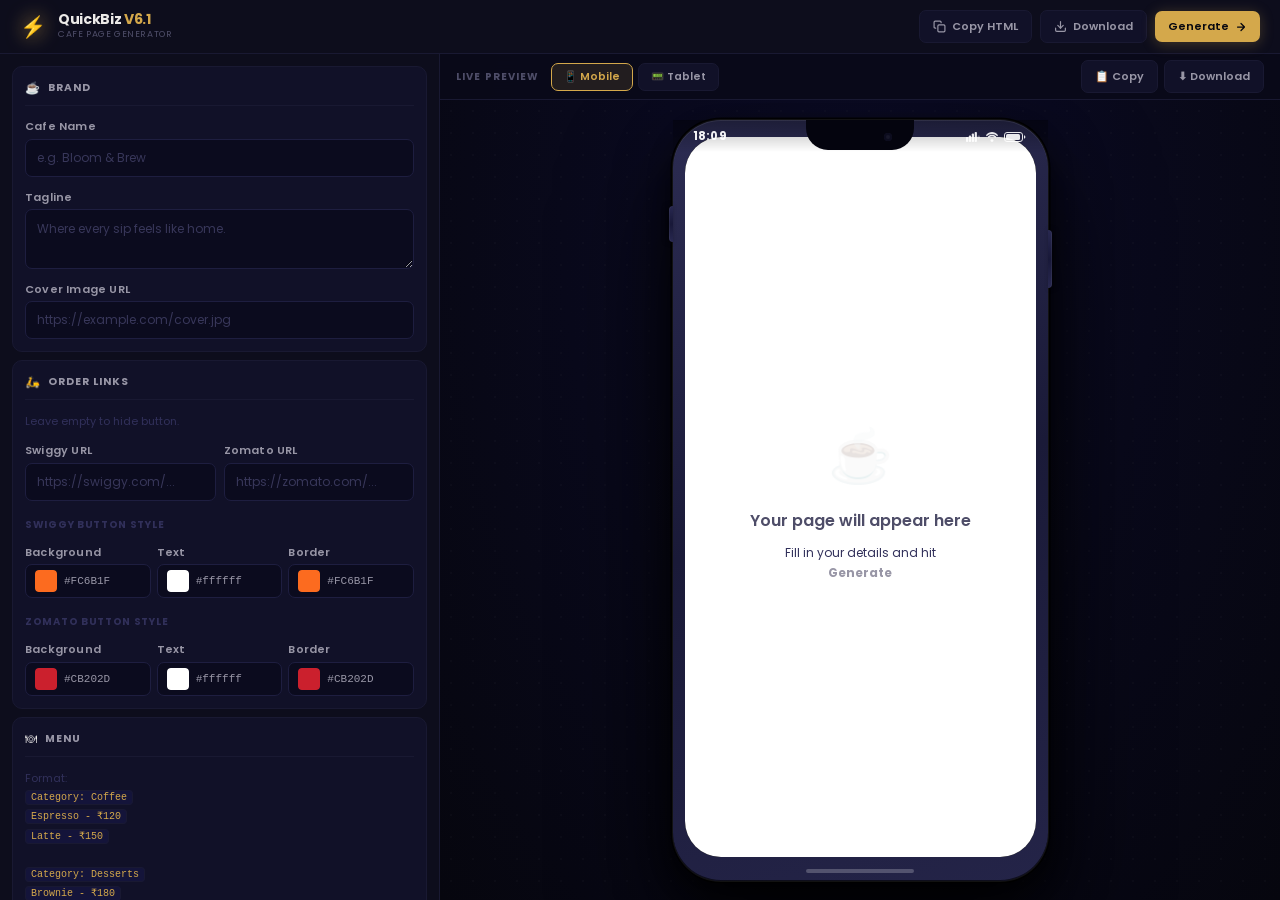
<file: index.html>
<!DOCTYPE html>
<html lang="en">
<head>
  <meta charset="UTF-8" />
  <meta name="viewport" content="width=device-width, initial-scale=1.0" />
  <title>QuickBiz V6.1 — Cafe Page Generator</title>
  <link rel="preconnect" href="https://fonts.googleapis.com" />
  <link rel="preconnect" href="https://fonts.gstatic.com" crossorigin />
  <link
    href="https://fonts.googleapis.com/css2?family=Poppins:wght@300;400;500;600;700;800&family=Playfair+Display:wght@400;600;700&family=Pacifico&display=swap"
    rel="stylesheet"
  />
  <style>
/* ════════════════════════════════════════════════════════════
   QUICKBIZ V6.1 — TOOL SHELL STYLES
   Scope: Builder UI only. Generated page CSS is in script.js.
   ════════════════════════════════════════════════════════════ */

/* ── DESIGN TOKENS ── */
:root {
  /* Shell */
  --bg:      #07070f;
  --pbg:     #0d0d1c;
  --pbdr:    #191932;
  --psurf:   #111128;
  --phov:    #16163a;
  --th:      54px;

  /* Text */
  --t1: #eceae8;  --t2: #9896a6;
  --t3: #4e4d68;  --t4: #31305a;

  /* Gold */
  --gold:    #d4a84b;
  --gold-l:  #e0b85c;
  --gold-d:  rgba(212,168,75,.12);
  --gold-g:  rgba(212,168,75,.28);

  /* Input */
  --ib:   #0b0b1e;
  --ibdr: #1e1e40;
  --itx:  #eceae8;
  --iph:  #38375a;

  /* Layout */
  --pw:   440px;
  --r:    10px;   /* border-radius — single system value */
  --r-sm: 7px;
  --r-lg: 16px;

  /* Spacing scale */
  --s1: 4px;  --s2: 8px;  --s3: 12px;
  --s4: 16px; --s5: 20px; --s6: 24px;

  /* Shadows — consistent system */
  --sh-s: 0 2px 10px rgba(0,0,0,.2);
  --sh-m: 0 4px 20px rgba(0,0,0,.3);
  --sh-l: 0 8px 36px rgba(0,0,0,.4);

  /* Easing */
  --ef: .14s ease;
  --em: .24s ease;
  --es: .38s cubic-bezier(.22,.61,.36,1);

  --font: 'Poppins', sans-serif;
}

/* ── RESET ── */
*, *::before, *::after { box-sizing: border-box; margin: 0; padding: 0; }
html, body { height: 100%; overflow: hidden; }
body {
  font-family: var(--font);
  background: var(--bg);
  color: var(--t1);
  font-size: 13px;
  line-height: 1.5;
  -webkit-font-smoothing: antialiased;
}

/* ════════════
   APP SHELL
════════════ */
#app { display: flex; flex-direction: column; height: 100vh; overflow: hidden; }

/* ── TOPBAR ── */
#topbar {
  height: var(--th);
  background: var(--pbg);
  border-bottom: 1px solid var(--pbdr);
  display: flex; align-items: center; justify-content: space-between;
  padding: 0 var(--s5); flex-shrink: 0; gap: var(--s3); z-index: 100;
}
#topbar-brand { display: flex; align-items: center; gap: var(--s3); }
#topbar-logo  { font-size: 21px; filter: drop-shadow(0 0 10px var(--gold)); flex-shrink: 0; }
#topbar-text  { display: flex; flex-direction: column; gap: 2px; }
#topbar-name  { font-size: 14px; font-weight: 700; letter-spacing: -.35px; line-height: 1; }
#topbar-name mark { background: none; color: var(--gold); }
#topbar-sub   { font-size: 9px; color: var(--t3); letter-spacing: .6px; text-transform: uppercase; }
#topbar-actions { display: flex; gap: var(--s2); align-items: center; }

/* ═══════════════
   BUTTONS
═══════════════ */
.btn {
  display: inline-flex; align-items: center; gap: 6px;
  border: none; border-radius: var(--r-sm);
  font-family: var(--font); font-weight: 600;
  cursor: pointer; white-space: nowrap; flex-shrink: 0;
  position: relative; overflow: hidden;
  transition: background var(--ef), color var(--ef), border-color var(--ef),
              box-shadow var(--ef), transform var(--ef);
}
.btn-sm   { font-size: 11px; padding: 7px 13px; }
.btn-full { width: 100%; justify-content: center; padding: 14px 20px; font-size: 13px; font-weight: 700; border-radius: var(--r); }

/* Gold */
.btn-gold {
  background: var(--gold); color: #07070f;
  box-shadow: 0 2px 14px var(--gold-g);
}
.btn-gold::after {
  content: ''; position: absolute; inset: 0;
  background: linear-gradient(90deg, transparent, rgba(255,255,255,.15), transparent);
  transform: translateX(-100%); transition: transform .5s ease;
}
.btn-gold:hover::after { transform: translateX(100%); }
.btn-gold:hover  { background: var(--gold-l); box-shadow: 0 4px 22px var(--gold-g); transform: translateY(-1px); }
.btn-gold:active { transform: translateY(0); }
.btn-gold.btn-full { box-shadow: 0 4px 28px var(--gold-g); }
.btn-gold.btn-full:hover { box-shadow: 0 6px 36px rgba(212,168,75,.42); }

/* Ghost */
.btn-ghost { background: var(--psurf); color: var(--t2); border: 1px solid var(--pbdr); }
.btn-ghost:hover { background: var(--phov); border-color: #2a2a58; color: var(--t1); }
.btn-ghost:active { transform: scale(.98); }

/* ═════════════
   WORKSPACE
═════════════ */
#workspace { display: flex; flex: 1; overflow: hidden; }

/* ═══════════
   LEFT PANEL
═══════════ */
#panel {
  width: var(--pw); min-width: var(--pw);
  background: var(--pbg); border-right: 1px solid var(--pbdr);
  overflow: hidden; display: flex; flex-direction: column;
}
#panel-body {
  flex: 1; overflow-y: auto; overflow-x: hidden;
  padding: var(--s3); display: flex; flex-direction: column; gap: var(--s2);
  scrollbar-width: thin; scrollbar-color: var(--pbdr) transparent;
}
#panel-body::-webkit-scrollbar { width: 3px; }
#panel-body::-webkit-scrollbar-thumb { background: var(--pbdr); border-radius: 3px; }

/* ── CFG BLOCKS ── */
.cfg-block {
  background: var(--psurf); border: 1px solid var(--pbdr);
  border-radius: var(--r); padding: var(--s3);
  display: flex; flex-direction: column; gap: var(--s3);
  transition: border-color var(--ef);
}
.cfg-block:hover { border-color: #252558; }

.cfg-head {
  display: flex; align-items: center; gap: var(--s2);
  padding-bottom: var(--s2); border-bottom: 1px solid var(--pbdr);
}
.cfg-head h3 { font-size: 10.5px; font-weight: 700; text-transform: uppercase; letter-spacing: .95px; color: var(--t2); flex: 1; }
.cfg-icon    { font-size: 12px; }

.cfg-hint { font-size: 11px; color: var(--t4); line-height: 1.65; }
.cfg-hint code { background: #14143a; border: 1px solid var(--pbdr); border-radius: 4px; padding: 1px 5px; font-size: 10px; color: var(--gold); font-family: 'Courier New', monospace; }

.cfg-sub-head { font-size: 10px; font-weight: 700; text-transform: uppercase; letter-spacing: .7px; color: var(--t4); margin-top: var(--s1); }

/* ── FIELDS ── */
.field { display: flex; flex-direction: column; gap: 4px; }
.row2  { display: grid; grid-template-columns: 1fr 1fr; gap: var(--s2); }
.row3  { display: grid; grid-template-columns: 1fr 1fr 1fr; gap: 6px; }

label { font-size: 11px; font-weight: 600; color: var(--t2); letter-spacing: .2px; }

.field-note { font-size: 10.5px; color: var(--t4); line-height: 1.5; margin-top: 3px; }
.field-note code { background: #14143a; border-radius: 3px; padding: 1px 4px; font-size: 10px; color: var(--gold); font-family: 'Courier New', monospace; }

/* ── TEXT INPUTS ── */
input[type=text], input[type=url], input[type=tel],
input[type=number], textarea {
  background: var(--ib); border: 1px solid var(--ibdr);
  border-radius: var(--r-sm); color: var(--itx);
  font-family: var(--font); font-size: 12px;
  padding: 9px 11px; width: 100%; outline: none; resize: vertical;
  transition: border-color var(--ef), box-shadow var(--ef), background var(--ef);
}
input::placeholder, textarea::placeholder { color: var(--iph); }
input:focus, textarea:focus {
  border-color: var(--gold); background: #121230;
  box-shadow: 0 0 0 3px var(--gold-d);
}
textarea { line-height: 1.65; }

/* ── COLOR FIELDS ── */
.clr-field {
  display: flex; align-items: center; gap: 7px;
  background: var(--ib); border: 1px solid var(--ibdr);
  border-radius: var(--r-sm); padding: 5px 9px;
  transition: border-color var(--ef), box-shadow var(--ef);
}
.clr-field:focus-within { border-color: var(--gold); box-shadow: 0 0 0 3px var(--gold-d); }
input[type=color] { width: 22px; height: 22px; border: none; background: none; padding: 0; outline: none; cursor: pointer; border-radius: 4px; flex-shrink: 0; }
input[type=color]::-webkit-color-swatch-wrapper { padding: 0; }
input[type=color]::-webkit-color-swatch { border: none; border-radius: 3px; }
.clr-hex {
  background: transparent !important; border: none !important;
  padding: 0 !important; box-shadow: none !important;
  font-size: 11px !important; font-family: 'Courier New', monospace !important;
  color: var(--t2) !important; width: 100% !important; resize: none !important;
}
.clr-hex:focus { border: none !important; box-shadow: none !important; }

/* ── LOYALTY TOGGLE ── */
.toggle-switch { cursor: pointer; margin-left: auto; display: block; }
.toggle-switch input { display: none; }
.toggle-track {
  display: block; width: 40px; height: 22px;
  background: var(--ibdr); border-radius: 11px; position: relative;
  transition: background var(--em);
}
.toggle-thumb {
  position: absolute; top: 2px; left: 2px;
  width: 18px; height: 18px; border-radius: 50%;
  background: #fff; box-shadow: 0 1px 4px rgba(0,0,0,.3);
  transition: transform var(--em), box-shadow var(--em);
}
.toggle-switch input:checked + .toggle-track { background: var(--gold); }
.toggle-switch input:checked + .toggle-track .toggle-thumb {
  transform: translateX(18px);
  box-shadow: 0 1px 7px rgba(212,168,75,.5);
}
.loyalty-panel {
  display: flex; flex-direction: column; gap: var(--s3);
  overflow: hidden; max-height: 0; opacity: 0;
  transition: max-height var(--es), opacity var(--em);
}
.loyalty-panel.open { max-height: 500px; opacity: 1; }

/* ── FONT PICKER ── */
.font-grid { display: grid; grid-template-columns: 1fr 1fr 1fr; gap: var(--s2); }
.font-opt  { cursor: pointer; }
.font-opt input[type=radio] { display: none; }
.font-card {
  display: flex; flex-direction: column; align-items: center; gap: 4px;
  padding: 11px 5px; border: 1px solid var(--pbdr);
  border-radius: var(--r-sm); background: var(--ib); text-align: center;
  transition: border-color var(--ef), background var(--ef), transform var(--ef);
}
.font-opt:hover .font-card { border-color: #28285e; background: #131340; transform: translateY(-1px); }
.font-opt input:checked + .font-card { border-color: var(--gold); background: var(--gold-d); box-shadow: 0 0 0 1px var(--gold); }
.font-prev { font-size: 15px; font-weight: 700; color: var(--t1); line-height: 1; }
.font-meta { font-size: 9px; color: var(--t3); line-height: 1; }
.font-modern  { font-family: 'Poppins', sans-serif; }
.font-elegant { font-family: 'Playfair Display', serif; }
.font-cute    { font-family: 'Pacifico', cursive; }

.panel-cta { padding: 4px 0 6px; }

/* ═══════════════════
   RIGHT — PREVIEW
═══════════════════ */
#preview-area {
  flex: 1; display: flex; flex-direction: column;
  background: radial-gradient(ellipse at 50% 20%, #0c0c28 0%, #06060e 100%);
  overflow: hidden; position: relative;
}

/* ── PREVIEW BAR ── */
#preview-bar {
  height: 46px; background: rgba(10,10,26,.96); backdrop-filter: blur(14px);
  border-bottom: 1px solid var(--pbdr);
  display: flex; align-items: center; justify-content: space-between;
  padding: 0 var(--s4); flex-shrink: 0; gap: var(--s3); z-index: 10;
}
#preview-bar-l { display: flex; align-items: center; gap: var(--s3); }
#preview-label { font-size: 10px; font-weight: 700; text-transform: uppercase; letter-spacing: 1.1px; color: var(--t3); }

#device-tabs { display: flex; gap: 5px; }
.dev-tab {
  background: var(--psurf); border: 1px solid var(--pbdr);
  border-radius: var(--r-sm); color: var(--t2); font-family: var(--font);
  font-size: 10.5px; font-weight: 600; padding: 5px 12px; cursor: pointer;
  transition: background var(--ef), border-color var(--ef), color var(--ef);
}
.dev-tab:hover  { background: var(--phov); border-color: #282862; }
.dev-tab.active { background: var(--gold-d); border-color: var(--gold); color: var(--gold); }
#preview-bar-r { display: flex; gap: 6px; }

/* ── PREVIEW STAGE ── */
#preview-stage {
  flex: 1; display: flex; align-items: center; justify-content: center;
  overflow: hidden; position: relative;
  background-image: radial-gradient(circle, rgba(255,255,255,.02) 1px, transparent 1px);
  background-size: 22px 22px;
}

#stage-ambient {
  position: absolute; width: 500px; height: 500px;
  background: radial-gradient(circle, rgba(212,168,75,.055) 0%, transparent 65%);
  border-radius: 50%; pointer-events: none; z-index: 0;
  top: 50%; left: 50%; transform: translate(-50%,-50%);
}

/* ══════════════════════════
   DEVICE FRAME
══════════════════════════ */
#device {
  position: relative; z-index: 1; flex-shrink: 0;
  background: linear-gradient(162deg, #2c2c52 0%, #1a1a38 50%, #242448 100%);
  box-shadow:
    0 0 0 1px rgba(255,255,255,.07),
    0 0 0 2.5px rgba(0,0,0,.88),
    0 54px 110px rgba(0,0,0,.75),
    0 26px 55px rgba(0,0,0,.55),
    0 10px 24px rgba(0,0,0,.4),
    inset 0 1px 0 rgba(255,255,255,.12),
    inset 0 -1px 0 rgba(0,0,0,.6);
  transition: width var(--em), border-radius var(--em), padding var(--em);
}
.device-mobile { width: 375px; border-radius: 48px; padding: 17px 12px 24px; }
.device-tablet { width: 490px; border-radius: 28px; padding: 12px 10px 18px; }

#device::before {
  content: ''; position: absolute; right: -4px; top: 110px;
  width: 4px; height: 58px;
  background: linear-gradient(to bottom, #282850, #181838, #282850);
  border-radius: 0 4px 4px 0;
  box-shadow: 2px 0 5px rgba(0,0,0,.55), inset -1px 0 0 rgba(255,255,255,.06);
}
#device::after {
  content: ''; position: absolute; left: -4px; top: 86px;
  width: 4px; height: 36px;
  background: linear-gradient(to bottom, #282850, #181838, #282850);
  border-radius: 4px 0 0 4px;
  box-shadow: -2px 0 5px rgba(0,0,0,.55), inset 1px 0 0 rgba(255,255,255,.06);
}

/* Status bar */
#device-status {
  position: absolute; top: 0; left: 0; right: 0; height: 32px;
  display: flex; align-items: center; justify-content: space-between;
  padding: 0 22px 0 20px; z-index: 9; pointer-events: none;
  background: linear-gradient(to bottom, rgba(0,0,0,.3) 0%, transparent 100%);
}
#device-clock {
  font-size: 11.5px; font-weight: 700; color: rgba(255,255,255,.94);
  letter-spacing: .3px; padding-top: 2px; font-family: var(--font);
}
#device-icons { display: flex; align-items: center; gap: 5px; padding-top: 2px; }
.device-tablet #device-status { display: none; }

/* Notch */
#device-notch {
  position: absolute; top: 0; left: 50%; transform: translateX(-50%);
  width: 108px; height: 30px; background: #04040e;
  border-radius: 0 0 22px 22px; z-index: 10; pointer-events: none;
  display: flex; align-items: center; justify-content: flex-end; padding-right: 22px;
}
#device-cam { width: 8px; height: 8px; border-radius: 50%; background: #18182a; box-shadow: inset 0 0 0 2px #0c0c1e; margin-top: 5px; }
.device-tablet #device-notch { display: none; }

/* Screen */
#device-screen {
  position: relative; border-radius: 36px; overflow: hidden;
  background: #030308; height: min(720px, 80vh);
  box-shadow: inset 0 0 0 1px rgba(0,0,0,.95), inset 0 3px 16px rgba(0,0,0,.7);
}
.device-tablet #device-screen { border-radius: 20px; }

/* Home bar */
#device-home {
  position: absolute; bottom: 8px; left: 50%; transform: translateX(-50%);
  width: 108px; height: 4px; background: rgba(255,255,255,.22);
  border-radius: 3px; z-index: 10; pointer-events: none;
}
.device-tablet #device-home { display: none; }

/* ══════════════════════════════════════
   IFRAME SCROLL FIX
   1. scrolling="yes" attribute
   2. overflow:auto (no overflow:hidden)
   3. onload DOM patch in script.js
══════════════════════════════════════ */
#preview-frame {
  display: block; width: 100%; height: 100%;
  border: none; background: #fff;
  overflow: auto;
  -webkit-overflow-scrolling: touch;
}

/* ── EMPTY STATE ── */
#empty-state {
  position: absolute; inset: 0; display: flex; flex-direction: column;
  align-items: center; justify-content: center; gap: 10px;
  pointer-events: none; z-index: 2; transition: opacity var(--em);
}
#empty-state.gone { opacity: 0; pointer-events: none; display: none !important; }
.es-icon  { font-size: 52px; opacity: .16; margin-bottom: 4px; }
.es-title { font-size: 16px; font-weight: 600; color: var(--t3); }
.es-sub   { font-size: 12px; color: var(--t4); text-align: center; line-height: 1.65; max-width: 175px; }
.es-sub strong { color: var(--t2); }

/* ── TOAST ── */
#toast {
  position: fixed; bottom: 22px; left: 50%;
  transform: translateX(-50%) translateY(54px);
  background: #131330; border: 1px solid var(--pbdr); border-radius: 9px;
  padding: 10px 20px; font-size: 12px; font-weight: 600; color: var(--t1);
  box-shadow: var(--sh-l); opacity: 0; white-space: nowrap;
  transition: transform .22s ease, opacity .22s ease;
  z-index: 1000; pointer-events: none;
}
#toast.show { transform: translateX(-50%) translateY(0); opacity: 1; }
#toast.ok   { border-color: rgba(74,222,128,.4);  color: #4ade80; }
#toast.err  { border-color: rgba(248,113,113,.4); color: #f87171; }
#toast.info { border-color: rgba(212,168,75,.4);  color: var(--gold); }

/* ── RESPONSIVE ── */
@media (max-width: 900px) {
  #workspace { flex-direction: column; }
  #panel { width: 100%; min-width: unset; max-height: 44vh; border-right: none; border-bottom: 1px solid var(--pbdr); }
  #topbar-sub, #preview-label { display: none; }
  .device-mobile, .device-tablet { width: calc(100vw - 48px); }
  #device-screen { height: min(640px, 52vh); }
}
@media (max-width: 480px) {
  #topbar-actions .btn-ghost { display: none; }
}

</style>
</head>
<body>

<div id="app">

  <!-- ═══════════════════════════════════
       TOP BAR
  ═══════════════════════════════════ -->
  <header id="topbar">
    <div id="topbar-brand">
      <span id="topbar-logo">⚡</span>
      <div id="topbar-text">
        <span id="topbar-name">QuickBiz <mark>V6.1</mark></span>
        <span id="topbar-sub">Cafe Page Generator</span>
      </div>
    </div>
    <div id="topbar-actions">
      <button class="btn btn-ghost btn-sm" id="btn-copy" type="button" onclick="copyHTML()">
        <svg width="13" height="13" viewBox="0 0 24 24" fill="none" stroke="currentColor" stroke-width="2.2" stroke-linecap="round" stroke-linejoin="round">
          <rect x="9" y="9" width="13" height="13" rx="2"/>
          <path d="M5 15H4a2 2 0 0 1-2-2V4a2 2 0 0 1 2-2h9a2 2 0 0 1 2 2v1"/>
        </svg>
        Copy HTML
      </button>
      <button class="btn btn-ghost btn-sm" id="btn-dl" type="button" onclick="downloadHTML()">
        <svg width="13" height="13" viewBox="0 0 24 24" fill="none" stroke="currentColor" stroke-width="2.2" stroke-linecap="round" stroke-linejoin="round">
          <path d="M21 15v4a2 2 0 0 1-2 2H5a2 2 0 0 1-2-2v-4"/>
          <polyline points="7 10 12 15 17 10"/>
          <line x1="12" y1="15" x2="12" y2="3"/>
        </svg>
        Download
      </button>
      <button class="btn btn-gold btn-sm" id="btn-gen-top" type="button" onclick="renderPage()">
        Generate
        <svg width="12" height="12" viewBox="0 0 24 24" fill="none" stroke="currentColor" stroke-width="2.5" stroke-linecap="round" stroke-linejoin="round">
          <path d="M5 12h14M12 5l7 7-7 7"/>
        </svg>
      </button>
    </div>
  </header>

  <!-- ═══════════════════════════════════
       WORKSPACE
  ═══════════════════════════════════ -->
  <div id="workspace">

    <!-- ══════════ LEFT PANEL ══════════ -->
    <aside id="panel">
      <div id="panel-body">

        <!-- ── BRAND ── -->
        <section class="cfg-block">
          <div class="cfg-head"><span class="cfg-icon">☕</span><h3>Brand</h3></div>
          <div class="field"><label for="inp-name">Cafe Name</label><input type="text" id="inp-name" placeholder="e.g. Bloom & Brew" autocomplete="off" /></div>
          <div class="field"><label for="inp-tagline">Tagline</label><textarea id="inp-tagline" rows="2" placeholder="Where every sip feels like home."></textarea></div>
          <div class="field"><label for="inp-hero">Cover Image URL</label><input type="url" id="inp-hero" placeholder="https://example.com/cover.jpg" /></div>
        </section>

        <!-- ── ORDER LINKS ── -->
        <section class="cfg-block">
          <div class="cfg-head"><span class="cfg-icon">🛵</span><h3>Order Links</h3></div>
          <p class="cfg-hint">Leave empty to hide button.</p>
          <div class="row2">
            <div class="field"><label for="inp-swiggy">Swiggy URL</label><input type="url" id="inp-swiggy" placeholder="https://swiggy.com/..." /></div>
            <div class="field"><label for="inp-zomato">Zomato URL</label><input type="url" id="inp-zomato" placeholder="https://zomato.com/..." /></div>
          </div>
          <div class="cfg-sub-head">Swiggy Button Style</div>
          <div class="row3">
            <div class="field"><label>Background</label><div class="clr-field"><input type="color" id="sw-bg" value="#FC6B1F" /><input type="text" id="sw-bg-t" value="#FC6B1F" class="clr-hex" /></div></div>
            <div class="field"><label>Text</label><div class="clr-field"><input type="color" id="sw-tx" value="#ffffff" /><input type="text" id="sw-tx-t" value="#ffffff" class="clr-hex" /></div></div>
            <div class="field"><label>Border</label><div class="clr-field"><input type="color" id="sw-bd" value="#FC6B1F" /><input type="text" id="sw-bd-t" value="#FC6B1F" class="clr-hex" /></div></div>
          </div>
          <div class="cfg-sub-head">Zomato Button Style</div>
          <div class="row3">
            <div class="field"><label>Background</label><div class="clr-field"><input type="color" id="zm-bg" value="#CB202D" /><input type="text" id="zm-bg-t" value="#CB202D" class="clr-hex" /></div></div>
            <div class="field"><label>Text</label><div class="clr-field"><input type="color" id="zm-tx" value="#ffffff" /><input type="text" id="zm-tx-t" value="#ffffff" class="clr-hex" /></div></div>
            <div class="field"><label>Border</label><div class="clr-field"><input type="color" id="zm-bd" value="#CB202D" /><input type="text" id="zm-bd-t" value="#CB202D" class="clr-hex" /></div></div>
          </div>
        </section>

        <!-- ── MENU ── -->
        <section class="cfg-block">
          <div class="cfg-head"><span class="cfg-icon">🍽</span><h3>Menu</h3></div>
          <div class="cfg-hint">
            Format:<br/>
            <code>Category: Coffee</code><br/>
            <code>Espresso - ₹120</code><br/>
            <code>Latte - ₹150</code><br/><br/>
            <code>Category: Desserts</code><br/>
            <code>Brownie - ₹180</code>
          </div>
          <div class="field"><label for="inp-menu">Menu Items</label>
            <textarea id="inp-menu" rows="10" placeholder="Category: Coffee&#10;Espresso - ₹120&#10;Latte - ₹150&#10;Cold Brew - ₹180&#10;&#10;Category: Food&#10;Croissant - ₹90&#10;Avocado Toast - ₹210&#10;&#10;Category: Desserts&#10;Tiramisu - ₹200&#10;Cheesecake - ₹220"></textarea>
          </div>
        </section>

        <!-- ── GALLERY ── -->
        <section class="cfg-block">
          <div class="cfg-head"><span class="cfg-icon">📸</span><h3>Gallery</h3></div>
          <p class="cfg-hint">One image URL per line. Empty = section hidden.</p>
          <div class="field"><label for="inp-gallery">Images</label>
            <textarea id="inp-gallery" rows="4" placeholder="https://img1.com/a.jpg&#10;https://img2.com/b.jpg&#10;https://img3.com/c.jpg"></textarea>
          </div>
        </section>

        <!-- ── INSTAGRAM ── -->
        <section class="cfg-block">
          <div class="cfg-head"><span class="cfg-icon">📷</span><h3>Instagram</h3></div>
          <p class="cfg-hint">Leave empty to hide this section.</p>
          <div class="field"><label for="inp-insta">Instagram URL</label><input type="url" id="inp-insta" placeholder="https://instagram.com/yourcafe" /></div>
          <div class="field"><label for="inp-insta-text">Button Text</label><input type="text" id="inp-insta-text" placeholder="Follow us on Instagram" /></div>
        </section>

        <!-- ── REVIEWS ── -->
        <section class="cfg-block">
          <div class="cfg-head"><span class="cfg-icon">⭐</span><h3>Reviews</h3></div>
          <p class="cfg-hint">Format: <code>Name | Stars | Review text</code></p>
          <div class="field"><label for="inp-reviews">Reviews</label>
            <textarea id="inp-reviews" rows="4" placeholder="Priya M | 5 | Best coffee in town!&#10;Arjun K | 4.5 | Cozy vibes, loved it.&#10;Sana R | 5 | The croissants are divine!"></textarea>
          </div>
        </section>

        <!-- ── TIMINGS + LOCATION ── -->
        <section class="cfg-block">
          <div class="cfg-head"><span class="cfg-icon">📍</span><h3>Location & Hours</h3></div>
          <div class="field"><label for="inp-location">Location Address</label><input type="text" id="inp-location" placeholder="12 Maple St, Bandra, Mumbai" /></div>
          <div class="field"><label for="inp-maps">Google Maps URL</label><input type="url" id="inp-maps" placeholder="https://maps.google.com/..." /></div>
          <div class="field"><label for="inp-timings">Opening Hours</label><input type="text" id="inp-timings" placeholder="Mon–Sat: 8am–10pm · Sun: 9am–8pm" /></div>
        </section>

        <!-- ── CONTACT BUTTONS ── -->
        <section class="cfg-block">
          <div class="cfg-head"><span class="cfg-icon">📞</span><h3>Contact Buttons</h3></div>
          <div class="row2">
            <div class="field"><label for="inp-call">Call Number</label><input type="tel" id="inp-call" placeholder="+91 98765 43210" /></div>
            <div class="field"><label for="inp-wa">WhatsApp Number</label><input type="tel" id="inp-wa" placeholder="+91 98765 43210" /></div>
          </div>
          <div class="cfg-sub-head">Call Button Style</div>
          <div class="row3">
            <div class="field"><label>Background</label><div class="clr-field"><input type="color" id="cl-bg" value="#1a1a2e" /><input type="text" id="cl-bg-t" value="#1a1a2e" class="clr-hex" /></div></div>
            <div class="field"><label>Text</label><div class="clr-field"><input type="color" id="cl-tx" value="#ffffff" /><input type="text" id="cl-tx-t" value="#ffffff" class="clr-hex" /></div></div>
            <div class="field"><label>Border</label><div class="clr-field"><input type="color" id="cl-bd" value="#1a1a2e" /><input type="text" id="cl-bd-t" value="#1a1a2e" class="clr-hex" /></div></div>
          </div>
          <div class="cfg-sub-head">WhatsApp Button Style</div>
          <div class="row3">
            <div class="field"><label>Background</label><div class="clr-field"><input type="color" id="wa-bg" value="#25D366" /><input type="text" id="wa-bg-t" value="#25D366" class="clr-hex" /></div></div>
            <div class="field"><label>Text</label><div class="clr-field"><input type="color" id="wa-tx" value="#ffffff" /><input type="text" id="wa-tx-t" value="#ffffff" class="clr-hex" /></div></div>
            <div class="field"><label>Border</label><div class="clr-field"><input type="color" id="wa-bd" value="#25D366" /><input type="text" id="wa-bd-t" value="#25D366" class="clr-hex" /></div></div>
          </div>
        </section>

        <!-- ── LOYALTY SYSTEM ── -->
        <section class="cfg-block">
          <div class="cfg-head">
            <span class="cfg-icon">🎁</span>
            <h3>Loyalty System</h3>
            <label class="toggle-switch" title="Enable loyalty section">
              <input type="checkbox" id="inp-loyalty-on" onchange="toggleLoyaltyPanel()" />
              <span class="toggle-track"><span class="toggle-thumb"></span></span>
            </label>
          </div>
          <div id="loyalty-panel" class="loyalty-panel collapsed">
            <div class="field"><label for="inp-loyalty-title">Section Title</label><input type="text" id="inp-loyalty-title" placeholder="Bloom Rewards" /></div>
            <div class="field"><label for="inp-loyalty-desc">Subtitle</label><input type="text" id="inp-loyalty-desc" placeholder="Earn a free coffee every 10 visits!" /></div>
            <div class="row2">
              <div class="field"><label for="inp-reward-target">Reward Target</label><input type="number" id="inp-reward-target" min="1" placeholder="10" /></div>
              <div class="field"><label for="inp-progress-color">Progress Color</label><div class="clr-field"><input type="color" id="inp-progress-color" value="#c8813a" /><input type="text" id="inp-progress-color-t" value="#c8813a" class="clr-hex" /></div></div>
            </div>
            <div class="field"><label for="inp-loyalty-api">Loyalty API URL</label><input type="url" id="inp-loyalty-api" placeholder="https://your-api.com/loyalty" /></div>
            <p class="field-note">API must return <code>{"visits": N}</code> on <code>GET ?phone=NUMBER</code></p>
          </div>
        </section>

        <!-- ── GLOBAL COLORS ── -->
        <section class="cfg-block">
          <div class="cfg-head"><span class="cfg-icon">🎨</span><h3>Global Colors</h3></div>
          <div class="row2">
            <div class="field"><label>Page Background</label><div class="clr-field"><input type="color" id="g-bg" value="#fdf6ee" /><input type="text" id="g-bg-t" value="#fdf6ee" class="clr-hex" /></div></div>
            <div class="field"><label>Card Background</label><div class="clr-field"><input type="color" id="g-card" value="#fff9f2" /><input type="text" id="g-card-t" value="#fff9f2" class="clr-hex" /></div></div>
          </div>
          <div class="row2">
            <div class="field"><label>Primary Text</label><div class="clr-field"><input type="color" id="g-tx1" value="#1c1410" /><input type="text" id="g-tx1-t" value="#1c1410" class="clr-hex" /></div></div>
            <div class="field"><label>Secondary Text</label><div class="clr-field"><input type="color" id="g-tx2" value="#6b5744" /><input type="text" id="g-tx2-t" value="#6b5744" class="clr-hex" /></div></div>
          </div>
          <div class="row2">
            <div class="field"><label>Accent Color</label><div class="clr-field"><input type="color" id="g-acc" value="#c8813a" /><input type="text" id="g-acc-t" value="#c8813a" class="clr-hex" /></div></div>
            <div class="field"><label>Progress Bar</label><div class="clr-field"><input type="color" id="g-prog" value="#c8813a" /><input type="text" id="g-prog-t" value="#c8813a" class="clr-hex" /></div></div>
          </div>
        </section>

        <!-- ── TYPOGRAPHY ── -->
        <section class="cfg-block">
          <div class="cfg-head"><span class="cfg-icon">✍</span><h3>Typography</h3></div>
          <div class="font-grid">
            <label class="font-opt"><input type="radio" name="qb-font" value="modern" checked />
              <div class="font-card"><span class="font-prev font-modern">Modern</span><span class="font-meta">Poppins</span></div>
            </label>
            <label class="font-opt"><input type="radio" name="qb-font" value="elegant" />
              <div class="font-card"><span class="font-prev font-elegant">Elegant</span><span class="font-meta">Playfair</span></div>
            </label>
            <label class="font-opt"><input type="radio" name="qb-font" value="cute" />
              <div class="font-card"><span class="font-prev font-cute">Cute</span><span class="font-meta">Pacifico</span></div>
            </label>
          </div>
        </section>

        <!-- ── BOTTOM GENERATE ── -->
        <div class="panel-cta">
          <button class="btn btn-gold btn-full" id="btn-gen-bottom" type="button" onclick="renderPage()">
            ✦ Generate Page
          </button>
        </div>

      </div><!-- /panel-body -->
    </aside>

    <!-- ══════════ RIGHT PREVIEW ══════════ -->
    <main id="preview-area">

      <!-- Preview Bar -->
      <div id="preview-bar">
        <div id="preview-bar-l">
          <span id="preview-label">Live Preview</span>
          <div id="device-tabs">
            <button class="dev-tab active" id="tab-mobile" type="button" onclick="switchDevice('mobile')">📱 Mobile</button>
            <button class="dev-tab" id="tab-tablet" type="button" onclick="switchDevice('tablet')">📟 Tablet</button>
          </div>
        </div>
        <div id="preview-bar-r">
          <button class="btn btn-ghost btn-sm" type="button" onclick="copyHTML()">📋 Copy</button>
          <button class="btn btn-ghost btn-sm" type="button" onclick="downloadHTML()">⬇ Download</button>
        </div>
      </div>

      <!-- Stage -->
      <div id="preview-stage">
        <div id="stage-ambient"></div>

        <!-- Device Frame -->
        <div id="device" class="device-mobile">
          <!-- Status bar -->
          <div id="device-status">
            <span id="device-clock">9:41</span>
            <div id="device-icons">
              <!-- Signal -->
              <svg width="14" height="10" viewBox="0 0 14 10" fill="rgba(255,255,255,.9)">
                <rect x="0" y="5" width="2.2" height="5" rx=".8"/>
                <rect x="2.9" y="3.5" width="2.2" height="6.5" rx=".8"/>
                <rect x="5.8" y="1.5" width="2.2" height="8.5" rx=".8"/>
                <rect x="8.7" y="0" width="2.2" height="10" rx=".8"/>
                <rect x="11.6" y="3.5" width="2.2" height="4" rx=".8" opacity=".35"/>
              </svg>
              <!-- WiFi -->
              <svg width="14" height="10" viewBox="0 0 18 14" fill="rgba(255,255,255,.9)">
                <path d="M9 2.8c2.8 0 5.3 1.1 7.2 3L17.5 4.4C15.2 1.7 11.8 0 9 0S2.8 1.7.5 4.4L1.8 5.8C3.7 3.9 6.2 2.8 9 2.8Z"/>
                <path d="M9 6.2c1.8 0 3.5.7 4.7 1.9L15 6.7C13.4 4.9 11.3 4 9 4S4.6 4.9 3 6.7l1.3 1.4C5.5 6.9 7.2 6.2 9 6.2Z"/>
                <circle cx="9" cy="12" r="2"/>
              </svg>
              <!-- Battery -->
              <svg width="22" height="10" viewBox="0 0 22 10" fill="none">
                <rect x=".5" y=".5" width="18" height="9" rx="2.5" stroke="rgba(255,255,255,.9)"/>
                <rect x="2" y="2" width="14" height="6" rx="1.5" fill="rgba(255,255,255,.9)"/>
                <path d="M20 3.2v3.6c.8-.3 1.4-.9 1.4-1.8s-.6-1.5-1.4-1.8Z" fill="rgba(255,255,255,.9)"/>
              </svg>
            </div>
          </div>
          <!-- Notch -->
          <div id="device-notch"><div id="device-cam"></div></div>
          <!-- Screen -->
          <div id="device-screen">
            <!-- ✅ Three-part scroll fix:
                 1. scrolling="yes" attribute
                 2. overflow:auto in CSS
                 3. onload patch in script.js -->
            <iframe
              id="preview-frame"
              title="Cafe Page Preview"
              sandbox="allow-scripts allow-same-origin"
              scrolling="yes"
            ></iframe>
          </div>
          <!-- Home bar -->
          <div id="device-home"></div>
        </div>

        <!-- Empty state (hidden after first generate) -->
        <div id="empty-state">
          <div class="es-icon">☕</div>
          <p class="es-title">Your page will appear here</p>
          <p class="es-sub">Fill in your details and hit <strong>Generate</strong></p>
        </div>
      </div>

    </main>
  </div><!-- /workspace -->
</div><!-- /app -->

<!-- Toast notification -->
<div id="toast" role="status" aria-live="polite"></div>

<script>
/* ════════════════════════════════════════════════════════════
   QUICKBIZ V6.1 — COMPLETE SCRIPT
   
   V6.1 Spec implemented:
   ✅ New menu format: "Category: Name" header + "Item - Price" lines
   ✅ 6-color system: backgroundColor, cardColor, primaryText,
      secondaryText, accentColor, progressBarColor — ALL from inputs
   ✅ Per-button styling: bg/text/border for Swiggy, Zomato, Call, WhatsApp
   ✅ Button render: missing URL = not rendered
   ✅ Hero: NO buttons — action bar is separate section
   ✅ Action bar: shown ONLY if Swiggy OR Zomato exists
   ✅ Loyalty: visitsShown = min(visits, target), remaining = max(target-visits, 0)
   ✅ Loyalty states: 0 / < target / >= target
   ✅ Progress bar: thin, smooth fill animation, progressBarColor
   ✅ Gallery: horizontal scroll + snap, fixed height, consistent AR
   ✅ Instagram: after gallery, full-width strip, shown only if URL exists
   ✅ Reviews: horizontal scroll + snap, half stars
   ✅ All sections: conditional render — no data = "" returned
   ✅ Scroll: 3-layer fix (scrolling=yes + overflow:auto + onload patch)
   ✅ Single render function
   ✅ No hardcoded colors in generated page
   ✅ Consistency: same radius, shadow, spacing throughout
   ════════════════════════════════════════════════════════════ */
'use strict';

/* ════════════════════════════════════
   1. STATE — single source of truth
════════════════════════════════════ */
const STATE = {
  brand:    { name: '', tagline: '', hero: '' },
  order:    {
    swiggy: '', zomato: '',
    swiggyStyle: { bg: '#FC6B1F', tx: '#ffffff', bd: '#FC6B1F' },
    zomatoStyle: { bg: '#CB202D', tx: '#ffffff', bd: '#CB202D' },
  },
  menu:     [],  // [{ category, items: [{ name, price }] }]
  gallery:  [],  // string[]
  instagram: { url: '', text: '' },
  reviews:  [],  // { name, stars, text }[]
  info:     { location: '', mapsUrl: '', timings: '' },
  contact:  {
    callNum: '', waNum: '',
    callStyle: { bg: '#1a1a2e', tx: '#ffffff', bd: '#1a1a2e' },
    waStyle:   { bg: '#25D366', tx: '#ffffff', bd: '#25D366' },
  },
  loyalty: {
    enabled: false, title: '', desc: '',
    api: '', rewardTarget: 10, progressColor: '#c8813a',
  },
  colors: {
    backgroundColor:  '#fdf6ee',
    cardColor:        '#fff9f2',
    primaryTextColor: '#1c1410',
    secondaryTextColor: '#6b5744',
    accentColor:      '#c8813a',
    progressBarColor: '#c8813a',
  },
  font: 'modern',
};

let _lastHTML = '';

/* ════════════════════════════════════
   2. DOM HELPERS
════════════════════════════════════ */
const $       = id => document.getElementById(id);
const val     = (id, fb = '') => { const e = $(id); return e ? e.value.trim() : fb; };
const isOn    = id => { const e = $(id); return e ? e.checked : false; };
const clrVal  = id => { const e = $(id); return (e && e.value) ? e.value : '#888'; };
const radioVal = n  => { const e = document.querySelector(`input[name="${n}"]:checked`); return e ? e.value : 'modern'; };
const nowTime = () => { const d = new Date(); return `${d.getHours()}:${String(d.getMinutes()).padStart(2, '0')}`; };

function isValidURL(str) {
  if (!str || str.length < 8) return false;
  try { new URL(str); return true; } catch { return false; }
}

/* Relative luminance for contrast check */
function luminance(hex) {
  try {
    const n = parseInt(hex.replace('#', ''), 16);
    const r = (n >> 16) / 255;
    const g = ((n >> 8) & 0xff) / 255;
    const b = (n & 0xff) / 255;
    const toLinear = c => c <= 0.04045 ? c / 12.92 : Math.pow((c + 0.055) / 1.055, 2.4);
    return 0.2126 * toLinear(r) + 0.7152 * toLinear(g) + 0.0722 * toLinear(b);
  } catch { return 0.5; }
}

/* Auto safe text color: black or white based on background */
function safeTextColor(bgHex) {
  const lum = luminance(bgHex);
  return lum > 0.35 ? '#000000' : '#ffffff';
}

/* ════════════════════════════════════
   3. MENU PARSER (V6.1 FORMAT)
   Input format:
     Category: Coffee
     Espresso - ₹120
     Latte - ₹150
     
     Category: Desserts
     Brownie - ₹180
   ════════════════════════════════════ */
function parseMenu(raw) {
  const lines   = raw.split('\n').map(l => l.trim()).filter(Boolean);
  const result  = [];
  let current   = null;

  for (const line of lines) {
    /* Detect category header: starts with "Category:" */
    if (/^category\s*:/i.test(line)) {
      const catName = line.replace(/^category\s*:\s*/i, '').trim();
      if (catName.length > 0) {
        current = { category: catName, items: [] };
        result.push(current);
      }
      continue;
    }

    /* Item line: must contain " - " separator */
    if (current && line.includes(' - ')) {
      const dashIdx = line.lastIndexOf(' - ');
      const name  = line.substring(0, dashIdx).trim();
      const price = line.substring(dashIdx + 3).trim();
      if (name.length > 0) {
        current.items.push({ name, price });
      }
      continue;
    }

    /* Single dash without spaces — also try */
    if (current && line.includes('-')) {
      const dashIdx = line.indexOf('-');
      const name  = line.substring(0, dashIdx).trim();
      const price = line.substring(dashIdx + 1).trim();
      if (name.length > 0 && price.length > 0) {
        current.items.push({ name, price });
      }
    }
    /* Invalid lines silently ignored */
  }

  /* Remove categories with no valid items */
  return result.filter(cat => cat.items.length > 0);
}

/* ════════════════════════════════════
   4. COLLECT — DOM → STATE
      Runs once per generate. After this,
      DOM is never read by page builders.
════════════════════════════════════ */
function collectState() {
  STATE.brand = {
    name:    val('inp-name',    ''),
    tagline: val('inp-tagline', ''),
    hero:    val('inp-hero',    ''),
  };

  STATE.order = {
    swiggy: val('inp-swiggy', ''),
    zomato: val('inp-zomato', ''),
    swiggyStyle: { bg: clrVal('sw-bg'), tx: clrVal('sw-tx'), bd: clrVal('sw-bd') },
    zomatoStyle: { bg: clrVal('zm-bg'), tx: clrVal('zm-tx'), bd: clrVal('zm-bd') },
  };

  STATE.menu    = parseMenu(val('inp-menu', ''));

  STATE.gallery = val('inp-gallery')
    .split('\n').map(s => s.trim()).filter(s => s.length > 8);

  const instaURL  = val('inp-insta', '');
  const instaText = val('inp-insta-text', '');
  STATE.instagram = {
    url:  instaURL,
    text: instaText || 'Follow us on Instagram',
  };

  STATE.reviews = val('inp-reviews')
    .split('\n').map(s => s.trim()).filter(Boolean)
    .map(line => {
      const p = line.split('|').map(x => x.trim());
      const n = parseFloat(p[1]);
      return {
        name:  p[0] || 'Guest',
        stars: isNaN(n) ? 5 : Math.min(5, Math.max(0.5, Math.round(n * 2) / 2)),
        text:  p[2] || p[1] || '',
      };
    }).filter(r => r.text.length > 0);

  STATE.info = {
    location: val('inp-location', ''),
    mapsUrl:  val('inp-maps',     ''),
    timings:  val('inp-timings',  ''),
  };

  STATE.contact = {
    callNum:   val('inp-call', ''),
    waNum:     val('inp-wa',   ''),
    callStyle: { bg: clrVal('cl-bg'), tx: clrVal('cl-tx'), bd: clrVal('cl-bd') },
    waStyle:   { bg: clrVal('wa-bg'), tx: clrVal('wa-tx'), bd: clrVal('wa-bd') },
  };

  const loyaltyOn = isOn('inp-loyalty-on');
  const rawTarget = parseInt(val('inp-reward-target', '10'));
  STATE.loyalty = {
    enabled:       loyaltyOn,
    title:         val('inp-loyalty-title', ''),
    desc:          val('inp-loyalty-desc',  ''),
    api:           val('inp-loyalty-api',   ''),
    rewardTarget:  (!isNaN(rawTarget) && rawTarget >= 1) ? rawTarget : 10,
    progressColor: clrVal('inp-progress-color'),
  };

  STATE.colors = {
    backgroundColor:    clrVal('g-bg'),
    cardColor:          clrVal('g-card'),
    primaryTextColor:   clrVal('g-tx1'),
    secondaryTextColor: clrVal('g-tx2'),
    accentColor:        clrVal('g-acc'),
    progressBarColor:   clrVal('g-prog'),
  };

  STATE.font = radioVal('qb-font');
}

/* ════════════════════════════════════
   5. PAGE UTILITIES
════════════════════════════════════ */
function esc(s) {
  return String(s == null ? '' : s)
    .replace(/&/g, '&amp;').replace(/</g, '&lt;')
    .replace(/>/g, '&gt;').replace(/"/g, '&quot;');
}

function escJS(s) {
  return String(s == null ? '' : s)
    .replace(/\\/g, '\\\\').replace(/'/g, "\\'")
    .replace(/"/g, '\\"').replace(/\n/g, '\\n');
}

function starsHTML(rating) {
  const full  = Math.floor(rating);
  const half  = rating % 1 >= 0.5 ? 1 : 0;
  const empty = 5 - full - half;
  return (
    `<span class="sf">${'★'.repeat(full)}</span>` +
    (half ? `<span class="sh">½</span>` : '') +
    `<span class="se">${'☆'.repeat(empty)}</span>`
  );
}

function headingFont(f) {
  if (f === 'elegant') return "'Playfair Display', Georgia, serif";
  if (f === 'cute')    return "'Pacifico', cursive";
  return "'Poppins', sans-serif";
}

function fontImportURL(f) {
  if (f === 'elegant') return 'https://fonts.googleapis.com/css2?family=Playfair+Display:wght@400;600;700&family=Poppins:wght@300;400;500;600;700&display=swap';
  if (f === 'cute')    return 'https://fonts.googleapis.com/css2?family=Pacifico&family=Poppins:wght@300;400;500;600;700&display=swap';
  return 'https://fonts.googleapis.com/css2?family=Poppins:wght@300;400;500;600;700;800&display=swap';
}

/* ════════════════════════════════════════════════════════════
   6. GENERATED PAGE CSS
   
   ✅ All colors from STATE.colors — NO hardcoded values
   ✅ body: overflow-x:hidden ONLY
   ✅ Same --radius everywhere (12px)
   ✅ Same --shadow-s / --shadow-m / --shadow-l
   ✅ Spacing scale: 4 / 8 / 12 / 16 / 24 / 32px
   ✅ Mobile-first
   ════════════════════════════════════════════════════════════ */
function buildCSS(s) {
  const c  = s.colors;
  const hf = headingFont(s.font);

  /* Auto-safe text on accent background */
  const accentText = safeTextColor(c.accentColor);

  return `
/* ── RESET ── */
*, *::before, *::after { box-sizing: border-box; margin: 0; padding: 0; }
html { scroll-behavior: smooth; }

/* ✅ BODY: overflow-x hidden ONLY — vertical scroll must be free */
body {
  font-family: 'Poppins', sans-serif;
  background: ${c.backgroundColor};
  color: ${c.primaryTextColor};
  -webkit-font-smoothing: antialiased;
  overflow-x: hidden;
  min-height: 100vh;
}

/* ── DESIGN SYSTEM VARS (all from user input) ── */
:root {
  --bg:     ${c.backgroundColor};
  --card:   ${c.cardColor};
  --tx1:    ${c.primaryTextColor};
  --tx2:    ${c.secondaryTextColor};
  --acc:    ${c.accentColor};
  --prog:   ${c.progressBarColor};
  --acc-t:  ${accentText};
  --acc-10: ${c.accentColor}1a;
  --acc-30: ${c.accentColor}4d;

  /* ✅ Same radius everywhere */
  --r: 12px;
  --r-sm: 8px;
  --r-lg: 18px;
  --r-pill: 999px;

  /* ✅ Same shadow system */
  --sh-s: 0 2px 12px rgba(0,0,0,.06);
  --sh-m: 0 4px 24px rgba(0,0,0,.09);
  --sh-l: 0 10px 40px rgba(0,0,0,.14);

  /* ✅ Spacing scale */
  --sp-1: 4px;  --sp-2: 8px;   --sp-3: 12px;
  --sp-4: 16px; --sp-5: 24px;  --sp-6: 32px;
}

/* ── CONTAINER ── */
.container { max-width: 480px; margin: 0 auto; padding: 0 16px; }

/* ── SECTION SPACING ── */
.pg-section { margin-bottom: var(--sp-6); }
.pg-section:last-child { margin-bottom: 0; }

/* ── FADE-IN (once per section) ── */
@keyframes fadeIn {
  from { opacity: 0; transform: translateY(20px); }
  to   { opacity: 1; transform: translateY(0); }
}
.reveal {
  opacity: 0;
  animation: fadeIn .5s cubic-bezier(.22,.61,.36,1) both;
}
.reveal:nth-child(1) { animation-delay: .04s; }
.reveal:nth-child(2) { animation-delay: .09s; }
.reveal:nth-child(3) { animation-delay: .14s; }
.reveal:nth-child(4) { animation-delay: .19s; }
.reveal:nth-child(5) { animation-delay: .24s; }
.reveal:nth-child(6) { animation-delay: .29s; }
.reveal:nth-child(7) { animation-delay: .34s; }
.reveal:nth-child(8) { animation-delay: .39s; }
.reveal:nth-child(9) { animation-delay: .44s; }

/* ════════════════════════
   HERO
   Full width, min 60–70vh, cover + center
   Text always readable via gradient overlay
   NO BUTTONS IN HERO
════════════════════════ */
.hero {
  width: 100%;
  min-height: 62vh;
  background-size: cover;
  background-position: center;
  background-repeat: no-repeat;
  position: relative;
  display: flex;
  align-items: flex-end;
}

/* Strong readable overlay */
.hero-overlay {
  position: absolute; inset: 0;
  background: linear-gradient(
    to top,
    rgba(0,0,0,.82) 0%,
    rgba(0,0,0,.38) 50%,
    rgba(0,0,0,.04) 100%
  );
  pointer-events: none;
}

.hero-content {
  position: relative; z-index: 1;
  padding: 0 20px 28px; width: 100%;
}

.hero-name {
  font-family: ${hf};
  font-size: clamp(26px, 8vw, 38px);
  font-weight: 700; color: #fff;
  line-height: 1.1; letter-spacing: -.4px;
  text-shadow: 0 2px 24px rgba(0,0,0,.55);
}
.hero-tagline {
  margin-top: 8px; font-size: 14px;
  color: rgba(255,255,255,.88); line-height: 1.6;
  max-width: 300px;
  text-shadow: 0 1px 8px rgba(0,0,0,.35);
}

/* Hero without image fallback */
.hero-no-img {
  min-height: auto;
  background: linear-gradient(135deg, ${c.cardColor} 0%, ${c.backgroundColor} 100%);
  padding: 52px 0 42px;
  position: relative; overflow: hidden;
}
.hero-no-img::before {
  content: '☕'; font-size: 160px; opacity: .04;
  position: absolute; right: -20px; top: -20px; line-height: 1;
  pointer-events: none; user-select: none;
}
.hero-no-img .hero-overlay { display: none; }
.hero-no-img .hero-content { position: relative; z-index: 1; padding: 0 20px; }
.hero-no-img .hero-name    { color: ${c.primaryTextColor}; text-shadow: none; }
.hero-no-img .hero-tagline { color: ${c.secondaryTextColor}; text-shadow: none; }

/* ════════════════════════
   ACTION BAR
   Shown ONLY if Swiggy OR Zomato exists
   Card style, flex row, space-between
════════════════════════ */
.action-bar {
  margin: 0 16px;
  padding: 14px 16px;
  background: ${c.cardColor};
  border: 1px solid ${c.accentColor}22;
  border-radius: var(--r);
  box-shadow: var(--sh-m);
  display: flex;
  align-items: center;
  justify-content: space-between;
  gap: 12px;
  flex-wrap: wrap;
  margin-top: -20px;
  position: relative; z-index: 5;
}

.action-bar-label {
  font-size: 13px; font-weight: 700;
  color: ${c.primaryTextColor};
  white-space: nowrap;
}

.action-bar-btns {
  display: flex; gap: 8px; flex-wrap: wrap;
}

/* Per-button styling injected inline */
.action-btn {
  display: inline-flex; align-items: center; gap: 6px;
  padding: 9px 16px; border-radius: var(--r-pill);
  font-family: 'Poppins', sans-serif; font-size: 12px; font-weight: 700;
  text-decoration: none; cursor: pointer; border-width: 2px; border-style: solid;
  transition: transform .2s ease, box-shadow .2s ease, opacity .2s ease;
  box-shadow: var(--sh-s);
}
.action-btn:hover { transform: translateY(-2px) scale(1.03); box-shadow: var(--sh-m); }
.action-btn:active { transform: scale(1); opacity: .88; }

/* ════════════════════════
   SECTION TITLE
   Same style used everywhere
════════════════════════ */
.sec-title {
  font-family: ${hf};
  font-size: 20px; font-weight: 700; color: ${c.primaryTextColor};
  padding-bottom: 10px; margin-bottom: 18px;
  border-bottom: 2px solid ${c.accentColor}33;
  position: relative;
}
.sec-title::after {
  content: ''; position: absolute; bottom: -2px; left: 0;
  width: 36px; height: 2px;
  background: ${c.accentColor}; border-radius: 2px;
}

/* ════════════════════════
   MENU
   Category = bold header (accent bg)
   Items = row: name flex-1, price right
   NO descriptions
   If >10 items: "View More" toggle
════════════════════════ */
.menu-section { padding: var(--sp-5) 0; background: ${c.cardColor}; }

.menu-cat-wrap { margin-bottom: 20px; }
.menu-cat-wrap:last-child { margin-bottom: 0; }

.menu-cat-title {
  font-family: ${hf};
  font-size: 12px; font-weight: 700;
  color: ${accentText}; /* ✅ auto safe contrast */
  background: ${c.accentColor};
  padding: 8px 16px; border-radius: var(--r-sm) var(--r-sm) 0 0;
  text-transform: uppercase; letter-spacing: 1px;
}

.menu-items-box {
  background: ${c.backgroundColor};
  border: 1px solid ${c.accentColor}22;
  border-top: none;
  border-radius: 0 0 var(--r-sm) var(--r-sm);
  overflow: hidden;
  box-shadow: var(--sh-s);
}

/* ✅ menu item: flex row, name takes space, price right-aligned */
.menu-item {
  display: flex; justify-content: space-between; align-items: center;
  gap: 8px; padding: 11px 16px;
  border-bottom: 1px solid ${c.accentColor}15;
  transition: background .18s ease, padding-left .18s ease;
  cursor: default;
}
.menu-item:last-child { border-bottom: none; }
.menu-item:hover { background: ${c.accentColor}08; padding-left: 22px; }
.menu-item.hidden { display: none !important; }

.mi-name  { font-size: 13.5px; font-weight: 500; color: ${c.primaryTextColor}; flex: 1; line-height: 1.35; }
.mi-price {
  font-size: 13px; font-weight: 700; color: ${c.accentColor};
  white-space: nowrap; flex-shrink: 0;
  background: ${c.cardColor}; border: 1px solid ${c.accentColor}33;
  border-radius: 6px; padding: 2px 9px;
}

.menu-more-btn {
  display: block; margin: 14px auto 0;
  background: transparent;
  border: 2px solid ${c.accentColor}; border-radius: var(--r);
  color: ${c.accentColor};
  font-family: 'Poppins', sans-serif; font-size: 12px; font-weight: 600;
  padding: 9px 24px; cursor: pointer;
  transition: background .22s, color .22s, transform .22s, box-shadow .22s;
}
.menu-more-btn:hover { background: ${c.accentColor}; color: ${accentText}; transform: scale(1.03); box-shadow: 0 4px 16px ${c.accentColor}44; }
.menu-more-btn:active { transform: scale(1); }

/* ════════════════════════
   GALLERY
   Horizontal scroll + snap
   Fixed height, rounded
   One full + partial next
════════════════════════ */
.gallery-section { padding: var(--sp-5) 0; background: ${c.backgroundColor}; }
.gallery-section .container { padding-right: 0; }

/* ✅ x-scroll ONLY — page vertical scroll untouched */
.gallery-track {
  display: flex; gap: 12px;
  overflow-x: auto; overflow-y: visible;
  scroll-snap-type: x mandatory;
  -webkit-overflow-scrolling: touch;
  scrollbar-width: none;
  padding: 4px 16px 8px 0;
  cursor: grab;
}
.gallery-track:active { cursor: grabbing; }
.gallery-track::-webkit-scrollbar { display: none; }

/* Fixed height, consistent aspect ratio, rounded corners */
.gallery-item {
  flex-shrink: 0;
  width: 80%;
  height: 220px;
  border-radius: var(--r-lg); overflow: hidden;
  scroll-snap-align: start;
  box-shadow: var(--sh-m);
  border: 1px solid ${c.accentColor}22;
  transition: transform .28s ease, box-shadow .28s ease;
}
.gallery-item:hover { transform: translateY(-4px); box-shadow: var(--sh-l); }

/* ✅ object-fit:cover — no stretch, consistent ratio */
.gallery-item img {
  width: 100%; height: 100%;
  object-fit: cover; display: block;
  transition: transform .3s ease;
}
.gallery-item:hover img { transform: scale(1.04); }

/* ════════════════════════
   INSTAGRAM STRIP
   After gallery, full-width
   Minimal, centered
════════════════════════ */
.insta-strip {
  padding: var(--sp-4) 0;
  background: ${c.cardColor};
  text-align: center;
}
.insta-btn {
  display: inline-flex; align-items: center; gap: 8px;
  padding: 11px 24px; border-radius: var(--r-pill);
  background: linear-gradient(45deg, #f09433, #e6683c, #dc2743, #cc2366, #bc1888);
  color: #fff;
  font-family: 'Poppins', sans-serif; font-size: 13px; font-weight: 700;
  text-decoration: none; cursor: pointer;
  box-shadow: 0 4px 18px rgba(203,32,100,.35);
  transition: transform .22s ease, box-shadow .22s ease, opacity .22s ease;
}
.insta-btn:hover { transform: translateY(-2px) scale(1.03); box-shadow: 0 8px 26px rgba(203,32,100,.45); }
.insta-btn:active { transform: scale(1); opacity: .9; }

/* ════════════════════════
   REVIEWS
   Horizontal scroll + snap
   One full + partial
════════════════════════ */
.reviews-section { padding: var(--sp-5) 0; background: ${c.backgroundColor}; }
.reviews-section .container { padding-right: 0; }

/* ✅ x-scroll ONLY */
.reviews-track {
  display: flex; gap: 12px;
  overflow-x: auto; overflow-y: visible;
  scroll-snap-type: x mandatory;
  -webkit-overflow-scrolling: touch;
  scrollbar-width: none;
  padding: 4px 16px 8px 0;
  cursor: grab;
}
.reviews-track:active { cursor: grabbing; }
.reviews-track::-webkit-scrollbar { display: none; }

.review-card {
  flex-shrink: 0; width: 76%; scroll-snap-align: start;
  padding: 18px 16px; border-radius: var(--r-lg);
  background: ${c.cardColor};
  border: 1px solid ${c.accentColor}22;
  box-shadow: var(--sh-s),
              inset 0 1px 0 rgba(255,255,255,.75),
              inset 0 -1px 0 rgba(0,0,0,.02);
  transition: transform .25s ease, box-shadow .25s ease;
}
.review-card:hover { transform: translateY(-5px); box-shadow: var(--sh-l); }

.review-stars { font-size: 15px; margin-bottom: 10px; letter-spacing: 1.5px; }
.sf { color: ${c.accentColor}; }
.sh { color: ${c.accentColor}; opacity: .65; }
.se { color: ${c.accentColor}33; }

.review-text {
  font-size: 13.5px; color: ${c.secondaryTextColor}; line-height: 1.65;
  margin-bottom: 12px;
  display: -webkit-box; -webkit-line-clamp: 3;
  -webkit-box-orient: vertical; overflow: hidden;
}
.review-author {
  font-size: 12px; font-weight: 700; color: ${c.primaryTextColor};
  display: flex; align-items: center; gap: 5px;
}
.review-author::before { content: '—'; color: ${c.accentColor}; font-weight: 300; }

/* ════════════════════════
   TIMINGS + LOCATION
   Minimal layout
   Location = button (no iframe)
════════════════════════ */
.info-section {
  padding: var(--sp-5) 0;
  background: ${c.cardColor};
}
.info-cards { display: grid; grid-template-columns: 1fr 1fr; gap: 12px; }
.info-cards.single-col { grid-template-columns: 1fr; }

.info-card {
  padding: 16px 14px; border-radius: var(--r);
  background: ${c.backgroundColor};
  border: 1px solid ${c.accentColor}22;
  box-shadow: var(--sh-s);
  display: flex; align-items: flex-start; gap: 11px;
  text-decoration: none; color: inherit;
  transition: transform .2s ease, box-shadow .2s ease;
}
.info-card:hover { transform: translateY(-2px); box-shadow: var(--sh-m); }

.info-icon { font-size: 20px; flex-shrink: 0; margin-top: 1px; }
.info-body { flex: 1; min-width: 0; }
.info-label {
  font-size: 9px; font-weight: 700; text-transform: uppercase;
  letter-spacing: 1px; color: ${c.accentColor}; margin-bottom: 4px;
}
.info-value { font-size: 13px; font-weight: 500; color: ${c.primaryTextColor}; line-height: 1.45; word-break: break-word; }
.info-arrow { font-size: 14px; font-weight: 700; color: ${c.accentColor}; flex-shrink: 0; align-self: center; }

/* ════════════════════════
   LOYALTY SYSTEM
   Renders ONLY if enabled + API valid
   Visits capped: min(visits, target)
   Remaining: max(target-visits, 0)
   Progress bar: thin, smooth animation
════════════════════════ */
.loyalty-section { padding: var(--sp-5) 0; background: ${c.cardColor}; }

.loyalty-card {
  padding: 24px 20px; border-radius: var(--r-lg);
  background: ${c.backgroundColor};
  border: 1px solid ${c.accentColor}22;
  box-shadow: var(--sh-m); text-align: center;
}

.loyalty-icon { font-size: 38px; margin-bottom: 10px; display: block; }
.loyalty-title { font-family: ${hf}; font-size: 19px; font-weight: 700; color: ${c.primaryTextColor}; margin-bottom: 6px; }
.loyalty-desc  { font-size: 13.5px; color: ${c.secondaryTextColor}; line-height: 1.65; margin-bottom: 22px; }

.loyalty-form {
  display: flex; gap: 8px; max-width: 320px; margin: 0 auto 18px;
}
.loyalty-input {
  flex: 1; padding: 11px 14px;
  border: 1.5px solid ${c.accentColor}33; border-radius: var(--r-sm);
  background: ${c.cardColor}; color: ${c.primaryTextColor};
  font-family: 'Poppins', sans-serif; font-size: 13px;
  outline: none; transition: border-color .16s, box-shadow .16s;
}
.loyalty-input:focus { border-color: ${c.accentColor}; box-shadow: 0 0 0 3px ${c.accentColor}22; }
.loyalty-input::placeholder { color: ${c.accentColor}44; }

.loyalty-check-btn {
  padding: 11px 18px; border-radius: var(--r-sm);
  background: ${c.accentColor}; color: ${accentText};
  font-family: 'Poppins', sans-serif; font-size: 13px; font-weight: 700;
  border: none; cursor: pointer; flex-shrink: 0;
  box-shadow: 0 4px 14px ${c.accentColor}44;
  transition: opacity .18s, transform .18s, box-shadow .18s;
}
.loyalty-check-btn:hover  { opacity: .9; transform: translateY(-1px); box-shadow: 0 6px 22px ${c.accentColor}55; }
.loyalty-check-btn:active { transform: translateY(0); }
.loyalty-check-btn:disabled { opacity: .6; cursor: wait; transform: none; }

/* Progress section */
.loyalty-progress-wrap { max-width: 320px; margin: 0 auto; }

.loyalty-status-text {
  font-size: 14px; font-weight: 600; color: ${c.primaryTextColor};
  margin-bottom: 10px; line-height: 1.5;
}

/* ✅ Thin progress bar: 5px, rounded, smooth fill */
.progress-track {
  height: 5px; border-radius: 5px;
  background: #eee; overflow: hidden; margin-bottom: 8px;
}
.progress-fill {
  height: 100%; border-radius: 5px;
  background: ${c.progressBarColor};
  width: 0%; /* set by JS */
  transition: width .6s cubic-bezier(.22,.61,.36,1);
}

.progress-label {
  font-size: 12px; color: ${c.secondaryTextColor};
  text-align: right;
}

.loyalty-result-msg {
  margin-top: 14px; padding: 12px 16px; border-radius: var(--r);
  font-size: 14px; font-weight: 600; line-height: 1.5;
  display: none; text-align: center;
}
.loyalty-result-msg.ok  { background: rgba(74,222,128,.1);  color: #15803d; border: 1px solid rgba(74,222,128,.3);  display: block; }
.loyalty-result-msg.err { background: rgba(248,113,113,.1); color: #dc2626; border: 1px solid rgba(248,113,113,.3); display: block; }

/* ════════════════════════
   CONTACT
   Always last, full width
   Per-button colors from STATE
   Lift + shadow on hover
════════════════════════ */
.contact-section {
  padding: var(--sp-4) 0 var(--sp-6);
  background: ${c.backgroundColor};
}
.contact-row { display: flex; gap: 12px; }

.contact-btn {
  flex: 1; display: flex; align-items: center; justify-content: center; gap: 8px;
  padding: 16px 12px; border-radius: var(--r);
  font-family: 'Poppins', sans-serif; font-size: 14px; font-weight: 700;
  text-decoration: none; cursor: pointer; border-width: 2px; border-style: solid;
  position: relative; overflow: hidden;
  transition: transform .22s ease, box-shadow .22s ease, opacity .22s ease;
  box-shadow: var(--sh-s);
}
.contact-btn::before {
  content: ''; position: absolute; inset: 0;
  background: linear-gradient(to bottom, rgba(255,255,255,.14), transparent);
  pointer-events: none;
}
/* ✅ Lift + strong shadow on hover */
.contact-btn:hover  { transform: translateY(-3px) scale(1.02); box-shadow: var(--sh-l); }
.contact-btn:active { transform: scale(1); opacity: .9; }

/* ── Scrollbar ── */
::-webkit-scrollbar { width: 0; height: 0; }
`;
}

/* ════════════════════════════════════════════════════════════
   7. GENERATED PAGE INLINE JS
   
   ✅ API baked in: var API = "..."
   ✅ Loyalty: visitsShown = min(visits, target)
   ✅ remaining = max(target - visits, 0)
   ✅ States: 0 / < target / >= target
   ✅ No modulo. No auto-reset. No negative values.
   ✅ Progress bar: smooth CSS transition
   ✅ States: idle / loading / success / error
   ✅ No silent errors
   ════════════════════════════════════════════════════════════ */
function buildPageJS(s) {
  const apiURL    = escJS(s.loyalty.api || '');
  const target    = s.loyalty.rewardTarget;
  const progColor = escJS(s.loyalty.progressColor);

  return `
(function () {
  'use strict';

  /* ── Baked-in loyalty config ── */
  var API           = "${apiURL}";
  var REWARD_TARGET = ${target};

  /* ════════════
     LOYALTY CHECK
     ✅ API: fetch(API + "?phone=" + phone)
     ✅ visitsShown = min(visits, REWARD_TARGET)
     ✅ remaining   = max(REWARD_TARGET - visits, 0)
     ✅ States: idle / Loading... / success / Error
     ✅ Never shows 12/10 or negative values
  ════════════ */
  window.handleLoyaltyCheck = async function () {
    var phoneEl = document.getElementById('loyal-phone');
    var msgEl   = document.getElementById('loyal-msg');
    var btnEl   = document.getElementById('loyal-btn');
    var fillEl  = document.getElementById('prog-fill');
    var statEl  = document.getElementById('prog-status');
    var lblEl   = document.getElementById('prog-label');
    var wrapEl  = document.getElementById('loyal-progress');

    /* Reset */
    msgEl.className = 'loyalty-result-msg';
    msgEl.style.display = 'none';

    var phone = phoneEl ? phoneEl.value.trim() : '';

    if (!phone) {
      msgEl.innerHTML = '⚠ Please enter your phone number.';
      msgEl.className = 'loyalty-result-msg err';
      return;
    }

    if (!API) {
      msgEl.innerHTML = '⚠ Loyalty system not configured.';
      msgEl.className = 'loyalty-result-msg err';
      return;
    }

    /* Loading state ✅ */
    btnEl.disabled = true;
    btnEl.textContent = 'Checking...';

    try {
      var res = await fetch(API + '?phone=' + encodeURIComponent(phone));
      if (!res.ok) throw new Error('HTTP ' + res.status);
      var data = await res.json();

      var rawVisits = parseInt(data.visits) || 0;

      /* ✅ Cap: never show more than target */
      var visitsShown = Math.min(rawVisits, REWARD_TARGET);
      /* ✅ Remaining: never negative */
      var remaining   = Math.max(REWARD_TARGET - rawVisits, 0);
      /* ✅ Progress percent: capped at 100% */
      var pct = Math.min(100, Math.round((rawVisits / REWARD_TARGET) * 100));

      /* Update progress bar with smooth animation */
      if (fillEl) {
        fillEl.style.width = '0%';
        setTimeout(function() { fillEl.style.width = pct + '%'; }, 100);
      }

      /* Update labels */
      if (lblEl)  lblEl.textContent = visitsShown + ' / ' + REWARD_TARGET + ' visits';
      if (wrapEl) wrapEl.style.display = 'block';

      /* ✅ State messaging */
      var statusMsg = '';
      if (rawVisits === 0) {
        statusMsg = 'Start your journey ☕';
      } else if (rawVisits < REWARD_TARGET) {
        statusMsg = visitsShown + ' / ' + REWARD_TARGET + ' visits · ' + remaining + ' more to unlock reward!';
      } else {
        statusMsg = '🎉 Reward unlocked! Claim on your next visit.';
      }

      if (statEl) statEl.textContent = statusMsg;

    } catch (err) {
      msgEl.innerHTML = '⚠ Unable to fetch data. Please try again.';
      msgEl.className = 'loyalty-result-msg err';
    } finally {
      btnEl.disabled = false;
      btnEl.textContent = 'Check';
    }
  };

  /* ── MENU TOGGLE ── */
  window.menuToggle = function (btn) {
    var rows     = document.querySelectorAll('.menu-item');
    var expanded = btn.getAttribute('data-exp') === '1';
    var SHOW_MAX = 10;

    if (!expanded) {
      rows.forEach(function (r) { r.classList.remove('hidden'); });
      btn.textContent = 'View Less ↑';
      btn.setAttribute('data-exp', '1');
    } else {
      var i = 0;
      rows.forEach(function (r) {
        i++;
        if (i > SHOW_MAX) r.classList.add('hidden');
      });
      btn.textContent = 'View More →';
      btn.setAttribute('data-exp', '0');
      var sec = document.querySelector('.menu-section');
      if (sec) window.scrollTo({ top: sec.offsetTop - 12, behavior: 'smooth' });
    }
  };

  /* ── IMAGE FALLBACK ── */
  document.querySelectorAll('img[data-fb]').forEach(function (img) {
    img.onerror = function () {
      this.onerror = null;
      this.src = 'data:image/svg+xml,' + encodeURIComponent(
        '<svg xmlns="http://www.w3.org/2000/svg" width="400" height="220">' +
        '<rect width="400" height="220" fill="#f0e8dc"/>' +
        '<text x="50%" y="50%" text-anchor="middle" dy=".35em" font-size="28" fill="#c8813a" font-family="sans-serif">🖼 Image</text>' +
        '</svg>'
      );
    };
  });

  /* ── DRAG-TO-SCROLL on tracks ── */
  document.querySelectorAll('.gallery-track, .reviews-track').forEach(function (track) {
    var down = false, startX, sl;
    track.addEventListener('mousedown', function (e) { down = true; startX = e.pageX - track.offsetLeft; sl = track.scrollLeft; });
    document.addEventListener('mouseup', function () { down = false; });
    track.addEventListener('mousemove', function (e) {
      if (!down) return;
      e.preventDefault();
      track.scrollLeft = sl - (e.pageX - track.offsetLeft - startX) * 1.4;
    });
  });

  /* ── TOUCH FEEDBACK on cards ── */
  document.querySelectorAll('.review-card, .gallery-item').forEach(function (el) {
    el.addEventListener('touchstart', function () { el.style.transform = 'scale(.97)'; }, { passive: true });
    el.addEventListener('touchend',   function () { el.style.transform = ''; });
  });

  /* ── SCROLL REVEAL (once per element) ── */
  var reveals = document.querySelectorAll('.reveal');
  if ('IntersectionObserver' in window) {
    var io = new IntersectionObserver(function (entries) {
      entries.forEach(function (e) {
        if (e.isIntersecting) {
          e.target.style.animationPlayState = 'running';
          io.unobserve(e.target);
        }
      });
    }, { threshold: 0.06 });
    reveals.forEach(function (el) {
      el.style.animationPlayState = 'paused';
      io.observe(el);
    });
  } else {
    reveals.forEach(function (el) { el.style.opacity = '1'; });
  }

})();
`;
}

/* ════════════════════════════════════════════════════════════
   8. SECTION BUILDERS
   
   STRICT: every builder returns "" if no data.
   Never render empty wrappers.
   
   Order (locked):
   1. Hero
   2. Action Bar (if Swiggy/Zomato)
   3. Menu
   4. Gallery (if images)
   5. Instagram (if URL)
   6. Reviews (if reviews)
   7. Timings + Location (if data)
   8. Loyalty (if enabled + API)
   9. Contact (if call/wa)
════════════════════════════════════════════════════════════ */

/* ── 1. HERO ── */
function buildHero(s) {
  const name = esc(s.brand.name || 'Your Cafe');
  const tag  = esc(s.brand.tagline || '');

  const hasHero = s.brand.hero && isValidURL(s.brand.hero);

  if (hasHero) {
    return `
<section class="hero pg-section reveal" style="background-image:url('${esc(s.brand.hero)}')" data-section="hero">
  <div class="hero-overlay"></div>
  <div class="hero-content">
    <h1 class="hero-name">${name}</h1>
    ${tag ? `<p class="hero-tagline">${tag}</p>` : ''}
  </div>
</section>`;
  }

  return `
<section class="hero hero-no-img pg-section reveal" data-section="hero">
  <div class="hero-overlay"></div>
  <div class="hero-content">
    <h1 class="hero-name">${name}</h1>
    ${tag ? `<p class="hero-tagline">${tag}</p>` : ''}
  </div>
</section>`;
}

/* ── 2. ACTION BAR ── */
function buildActionBar(s) {
  const hasSwiggy = s.order.swiggy.length > 0;
  const hasZomato = s.order.zomato.length > 0;
  if (!hasSwiggy && !hasZomato) return ''; /* ✅ strict empty check */

  const ss = s.order.swiggyStyle;
  const zs = s.order.zomatoStyle;

  /* Per-button styling injected as inline style */
  const swBtn = hasSwiggy
    ? `<a class="action-btn" href="${esc(s.order.swiggy)}" target="_blank" rel="noopener noreferrer"
         style="background:${ss.bg};color:${ss.tx};border-color:${ss.bd};">
        🛵 Swiggy
       </a>`
    : '';

  const zmBtn = hasZomato
    ? `<a class="action-btn" href="${esc(s.order.zomato)}" target="_blank" rel="noopener noreferrer"
         style="background:${zs.bg};color:${zs.tx};border-color:${zs.bd};">
        🍽 Zomato
       </a>`
    : '';

  return `
<div class="action-bar reveal" data-section="action-bar">
  <span class="action-bar-label">Order Now</span>
  <div class="action-bar-btns">${swBtn}${zmBtn}</div>
</div>`;
}

/* ── 3. MENU ── */
function buildMenu(s) {
  if (s.menu.length === 0) return ''; /* ✅ strict empty check */

  const LIMIT = 10;
  let totalItems = 0;
  s.menu.forEach(cat => { totalItems += cat.items.length; });
  const needMore = totalItems > LIMIT;

  let rowIndex = 0;
  let catsHTML = '';

  for (const cat of s.menu) {
    const itemsHTML = cat.items.map(item => {
      rowIndex++;
      const hidden = (needMore && rowIndex > LIMIT) ? ' hidden' : '';
      return `<div class="menu-item${hidden}">
      <span class="mi-name">${esc(item.name)}</span>
      <span class="mi-price">${esc(item.price)}</span>
    </div>`;
    }).join('');

    catsHTML += `
  <div class="menu-cat-wrap">
    <div class="menu-cat-title">${esc(cat.category)}</div>
    <div class="menu-items-box">${itemsHTML}</div>
  </div>`;
  }

  const moreBtn = needMore
    ? `<button class="menu-more-btn" data-exp="0" type="button" onclick="menuToggle(this)">View More →</button>`
    : '';

  return `
<section class="menu-section pg-section reveal" data-section="menu">
  <div class="container">
    <h2 class="sec-title">Menu</h2>
    ${catsHTML}
    ${moreBtn}
  </div>
</section>`;
}

/* ── 4. GALLERY ── */
function buildGallery(s) {
  if (s.gallery.length === 0) return ''; /* ✅ strict empty check */

  const items = s.gallery.map(url =>
    `<div class="gallery-item">
    <img src="${esc(url)}" alt="Cafe photo" loading="lazy" data-fb="1" />
  </div>`
  ).join('');

  return `
<section class="gallery-section pg-section reveal" data-section="gallery">
  <div class="container">
    <h2 class="sec-title">Gallery</h2>
  </div>
  <div class="gallery-track">${items}</div>
</section>`;
}

/* ── 5. INSTAGRAM ── */
function buildInstagram(s) {
  if (!s.instagram.url || !isValidURL(s.instagram.url)) return ''; /* ✅ strict empty check */

  return `
<section class="insta-strip pg-section reveal" data-section="instagram">
  <a class="insta-btn" href="${esc(s.instagram.url)}" target="_blank" rel="noopener noreferrer">
    <svg width="16" height="16" viewBox="0 0 24 24" fill="none" stroke="currentColor" stroke-width="2" stroke-linecap="round" stroke-linejoin="round">
      <rect x="2" y="2" width="20" height="20" rx="5"/>
      <circle cx="12" cy="12" r="4"/>
      <circle cx="17.5" cy="6.5" r="1" fill="currentColor" stroke="none"/>
    </svg>
    ${esc(s.instagram.text || 'Follow us on Instagram')}
  </a>
</section>`;
}

/* ── 6. REVIEWS ── */
function buildReviews(s) {
  if (s.reviews.length === 0) return ''; /* ✅ strict empty check */

  const cards = s.reviews.map(r =>
    `<article class="review-card">
    <div class="review-stars">${starsHTML(r.stars)}</div>
    <p class="review-text">${esc(r.text)}</p>
    <div class="review-author">${esc(r.name)}</div>
  </article>`
  ).join('');

  return `
<section class="reviews-section pg-section reveal" data-section="reviews">
  <div class="container">
    <h2 class="sec-title">Reviews</h2>
  </div>
  <div class="reviews-track">${cards}</div>
</section>`;
}

/* ── 7. TIMINGS + LOCATION ── */
function buildInfo(s) {
  const hasLoc  = s.info.location.length > 0;
  const hasTime = s.info.timings.length > 0;
  if (!hasLoc && !hasTime) return ''; /* ✅ strict empty check */

  const mapsValid = isValidURL(s.info.mapsUrl);

  const locCard = hasLoc ? (
    mapsValid
      ? `<a class="info-card" href="${esc(s.info.mapsUrl)}" target="_blank" rel="noopener noreferrer">
    <span class="info-icon">📍</span>
    <div class="info-body">
      <div class="info-label">Location</div>
      <div class="info-value">${esc(s.info.location)}</div>
    </div>
    <span class="info-arrow">→</span>
  </a>`
      : `<div class="info-card">
    <span class="info-icon">📍</span>
    <div class="info-body">
      <div class="info-label">Location</div>
      <div class="info-value">${esc(s.info.location)}</div>
    </div>
  </div>`
  ) : '';

  const timeCard = hasTime
    ? `<div class="info-card">
    <span class="info-icon">🕐</span>
    <div class="info-body">
      <div class="info-label">Opening Hours</div>
      <div class="info-value">${esc(s.info.timings)}</div>
    </div>
  </div>`
    : '';

  const cols = (hasLoc && hasTime) ? 'info-cards' : 'info-cards single-col';

  return `
<section class="info-section pg-section reveal" data-section="info">
  <div class="container">
    <div class="${cols}">
      ${locCard}
      ${timeCard}
    </div>
  </div>
</section>`;
}

/* ── 8. LOYALTY ── */
function buildLoyalty(s) {
  /* ✅ Only render if toggle on AND valid API */
  if (!s.loyalty.enabled || !isValidURL(s.loyalty.api)) return '';

  const title  = esc(s.loyalty.title || 'Loyalty Rewards');
  const desc   = esc(s.loyalty.desc  || 'Check your visits and earn exclusive rewards!');
  const target = s.loyalty.rewardTarget;

  return `
<section class="loyalty-section pg-section reveal" data-section="loyalty">
  <div class="container">
    <div class="loyalty-card">
      <span class="loyalty-icon">🎁</span>
      <h2 class="loyalty-title">${title}</h2>
      <p class="loyalty-desc">${desc}</p>
      <div class="loyalty-form">
        <input type="tel" id="loyal-phone" class="loyalty-input" placeholder="Your phone number" />
        <!-- ✅ onclick="handleLoyaltyCheck()" — explicitly bound -->
        <button id="loyal-btn" class="loyalty-check-btn" type="button" onclick="handleLoyaltyCheck()">
          Check
        </button>
      </div>
      <!-- Progress (hidden until first check) -->
      <div id="loyal-progress" class="loyalty-progress-wrap" style="display:none;">
        <p id="prog-status" class="loyalty-status-text"></p>
        <div class="progress-track">
          <div id="prog-fill" class="progress-fill" style="width:0%"></div>
        </div>
        <p id="prog-label" class="progress-label">0 / ${target} visits</p>
      </div>
      <div id="loyal-msg" class="loyalty-result-msg"></div>
    </div>
  </div>
</section>`;
}

/* ── 9. CONTACT ── */
function buildContact(s) {
  const hasCall = s.contact.callNum.length > 0;
  const hasWA   = s.contact.waNum.length > 0;
  if (!hasCall && !hasWA) return ''; /* ✅ strict empty check */

  const cs = s.contact.callStyle;
  const ws = s.contact.waStyle;

  const callBtn = hasCall
    ? `<a class="contact-btn" href="tel:${esc(s.contact.callNum)}"
         style="background:${cs.bg};color:${cs.tx};border-color:${cs.bd};">
        📞 Call Us
       </a>`
    : '';

  const waBtn = hasWA
    ? `<a class="contact-btn" href="https://wa.me/${s.contact.waNum.replace(/[^0-9]/g, '')}"
         target="_blank" rel="noopener noreferrer"
         style="background:${ws.bg};color:${ws.tx};border-color:${ws.bd};">
        💬 WhatsApp
       </a>`
    : '';

  return `
<section class="contact-section pg-section reveal" data-section="contact">
  <div class="container">
    <div class="contact-row">
      ${callBtn}
      ${waBtn}
    </div>
  </div>
</section>`;
}

/* ════════════════════════════════════════════════════════════
   9. PAGE ASSEMBLER — ONE RENDER FUNCTION
   
   Flow:
   1. Collect inputs
   2. Validate / parse
   3. Build each section (empty = "")
   4. Combine HTML
   5. Inject into preview
════════════════════════════════════════════════════════════ */
function buildPage(s) {
  const css    = buildCSS(s);
  const pageJS = buildPageJS(s);
  const fURL   = fontImportURL(s.font);
  const title  = esc(s.brand.name || 'Cafe');

  /* Build all sections — strict order, empty sections return "" */
  const sections = [
    buildHero(s),
    buildActionBar(s),
    buildMenu(s),
    buildGallery(s),
    buildInstagram(s),
    buildReviews(s),
    buildInfo(s),
    buildLoyalty(s),
    buildContact(s),
  ].join('\n');

  return `<!DOCTYPE html>
<html lang="en">
<head>
  <meta charset="UTF-8" />
  <meta name="viewport" content="width=device-width, initial-scale=1.0" />
  <title>${title}</title>
  <link rel="preconnect" href="https://fonts.googleapis.com" />
  <link rel="preconnect" href="https://fonts.gstatic.com" crossorigin />
  <link href="${fURL}" rel="stylesheet" />
  <style>${css}</style>
</head>
<body>
${sections}
<script>${pageJS}<\/script>
</body>
</html>`;
}

/* ════════════════════════════════════════════════════════════
   10. RENDER ENGINE
   Single entry point: collect → build → inject
════════════════════════════════════════════════════════════ */
function renderPage() {
  /* Step 1: Collect all inputs into STATE */
  collectState();

  /* Step 2–4: Build full HTML from STATE */
  _lastHTML = buildPage(STATE);

  /* Step 5: ✅ Inject via srcdoc — single assignment, never += */
  const frame = $('preview-frame');
  if (!frame) return;
  frame.srcdoc = _lastHTML;

  /* ✅ SCROLL FIX — patch inner document on load
     Layer 3 of scroll fix (layers 1+2 in HTML/CSS) */
  frame.onload = function () {
    try {
      const doc = frame.contentDocument || (frame.contentWindow && frame.contentWindow.document);
      if (doc) {
        /* Force scrollable inner document */
        doc.documentElement.style.cssText = 'overflow-y:auto!important;height:auto!important;';
        doc.body.style.cssText = 'overflow-y:visible!important;overflow-x:hidden!important;height:auto!important;min-height:100%!important;';
      }
    } catch (e) { /* sandboxed — safe to ignore */ }

    const clk = $('device-clock');
    if (clk) clk.textContent = nowTime();
  };

  /* Hide empty state */
  const empty = $('empty-state');
  if (empty) empty.classList.add('gone');

  /* Gold pulse feedback on device */
  const dev = $('device');
  if (dev) {
    dev.style.transition = 'box-shadow .3s ease';
    const base = dev.style.boxShadow;
    dev.style.boxShadow = base + ', 0 0 0 3px rgba(212,168,75,.55)';
    setTimeout(() => {
      dev.style.boxShadow = base;
      setTimeout(() => { dev.style.transition = ''; }, 350);
    }, 480);
  }
}

/* ════════════════════════════════════════════════════════════
   11. COPY + DOWNLOAD
════════════════════════════════════════════════════════════ */
function showToast(msg, type) {
  const t = $('toast');
  if (!t) return;
  t.textContent = msg;
  t.className   = `show ${type || 'ok'}`;
  clearTimeout(t._tid);
  t._tid = setTimeout(() => { t.className = ''; }, 2800);
}

function copyHTML() {
  if (!_lastHTML) { showToast('Generate a page first', 'err'); return; }
  if (navigator.clipboard) {
    navigator.clipboard.writeText(_lastHTML)
      .then(() => showToast('✅ HTML copied to clipboard!'))
      .catch(copyFallback);
  } else {
    copyFallback();
  }
}

function copyFallback() {
  const ta = document.createElement('textarea');
  ta.value = _lastHTML;
  ta.style.cssText = 'position:fixed;opacity:0;left:-9999px;top:-9999px;';
  document.body.appendChild(ta); ta.select();
  try { document.execCommand('copy'); showToast('✅ Copied!'); }
  catch { showToast('Copy failed — use Download', 'err'); }
  document.body.removeChild(ta);
}

function downloadHTML() {
  if (!_lastHTML) { showToast('Generate a page first', 'err'); return; }
  const slug = (STATE.brand.name || 'cafe')
    .toLowerCase().replace(/[^a-z0-9]+/g, '-').replace(/^-|-$/g, '') || 'cafe';
  const a    = document.createElement('a');
  a.href     = URL.createObjectURL(new Blob([_lastHTML], { type: 'text/html;charset=utf-8' }));
  a.download = `${slug}-page.html`;
  document.body.appendChild(a); a.click();
  setTimeout(() => { URL.revokeObjectURL(a.href); document.body.removeChild(a); }, 400);
  showToast(`⬇ Saved as ${slug}-page.html`);
}

/* ════════════════════════════════════════════════════════════
   12. LOYALTY PANEL TOGGLE
════════════════════════════════════════════════════════════ */
function toggleLoyaltyPanel() {
  const panel = $('loyalty-panel');
  const on    = isOn('inp-loyalty-on');
  if (!panel) return;
  if (on) panel.classList.add('open');
  else    panel.classList.remove('open');
}

/* ════════════════════════════════════════════════════════════
   13. DEVICE SWITCHER
════════════════════════════════════════════════════════════ */
function switchDevice(mode) {
  const dev  = $('device');
  const btnM = $('tab-mobile');
  const btnT = $('tab-tablet');
  if (!dev) return;
  dev.className = mode === 'tablet' ? 'device-tablet' : 'device-mobile';
  btnM.classList.toggle('active', mode === 'mobile');
  btnT.classList.toggle('active', mode === 'tablet');
}

/* ════════════════════════════════════════════════════════════
   14. COLOR SYNC — picker ↔ hex text
════════════════════════════════════════════════════════════ */
function syncColor(pickId, hexId) {
  const pick = $(pickId);
  const hex  = $(hexId);
  if (!pick || !hex) return;
  pick.addEventListener('input', () => { hex.value = pick.value; });
  hex.addEventListener('input', () => {
    const v = hex.value.trim();
    if (/^#[0-9a-fA-F]{3,6}$/.test(v)) pick.value = v;
  });
}

/* ════════════════════════════════════════════════════════════
   15. INIT
   All buttons use onclick="" for guaranteed binding.
   Here: color sync + clock + Enter key.
════════════════════════════════════════════════════════════ */
document.addEventListener('DOMContentLoaded', function () {

  /* All color picker → hex text pairs */
  const colorPairs = [
    ['sw-bg','sw-bg-t'], ['sw-tx','sw-tx-t'], ['sw-bd','sw-bd-t'],
    ['zm-bg','zm-bg-t'], ['zm-tx','zm-tx-t'], ['zm-bd','zm-bd-t'],
    ['cl-bg','cl-bg-t'], ['cl-tx','cl-tx-t'], ['cl-bd','cl-bd-t'],
    ['wa-bg','wa-bg-t'], ['wa-tx','wa-tx-t'], ['wa-bd','wa-bd-t'],
    ['inp-progress-color','inp-progress-color-t'],
    ['g-bg','g-bg-t'],   ['g-card','g-card-t'],
    ['g-tx1','g-tx1-t'], ['g-tx2','g-tx2-t'],
    ['g-acc','g-acc-t'], ['g-prog','g-prog-t'],
  ];
  colorPairs.forEach(([p, h]) => syncColor(p, h));

  /* Live clock */
  const clk = $('device-clock');
  if (clk) {
    clk.textContent = nowTime();
    setInterval(() => { clk.textContent = nowTime(); }, 30000);
  }

  /* Enter key on text/url/tel inputs → generate */
  document.querySelectorAll('input[type=text], input[type=url], input[type=tel]')
    .forEach(inp => inp.addEventListener('keydown', e => {
      if (e.key === 'Enter') renderPage();
    }));
});

</script>
</body>
</html>
</file>
